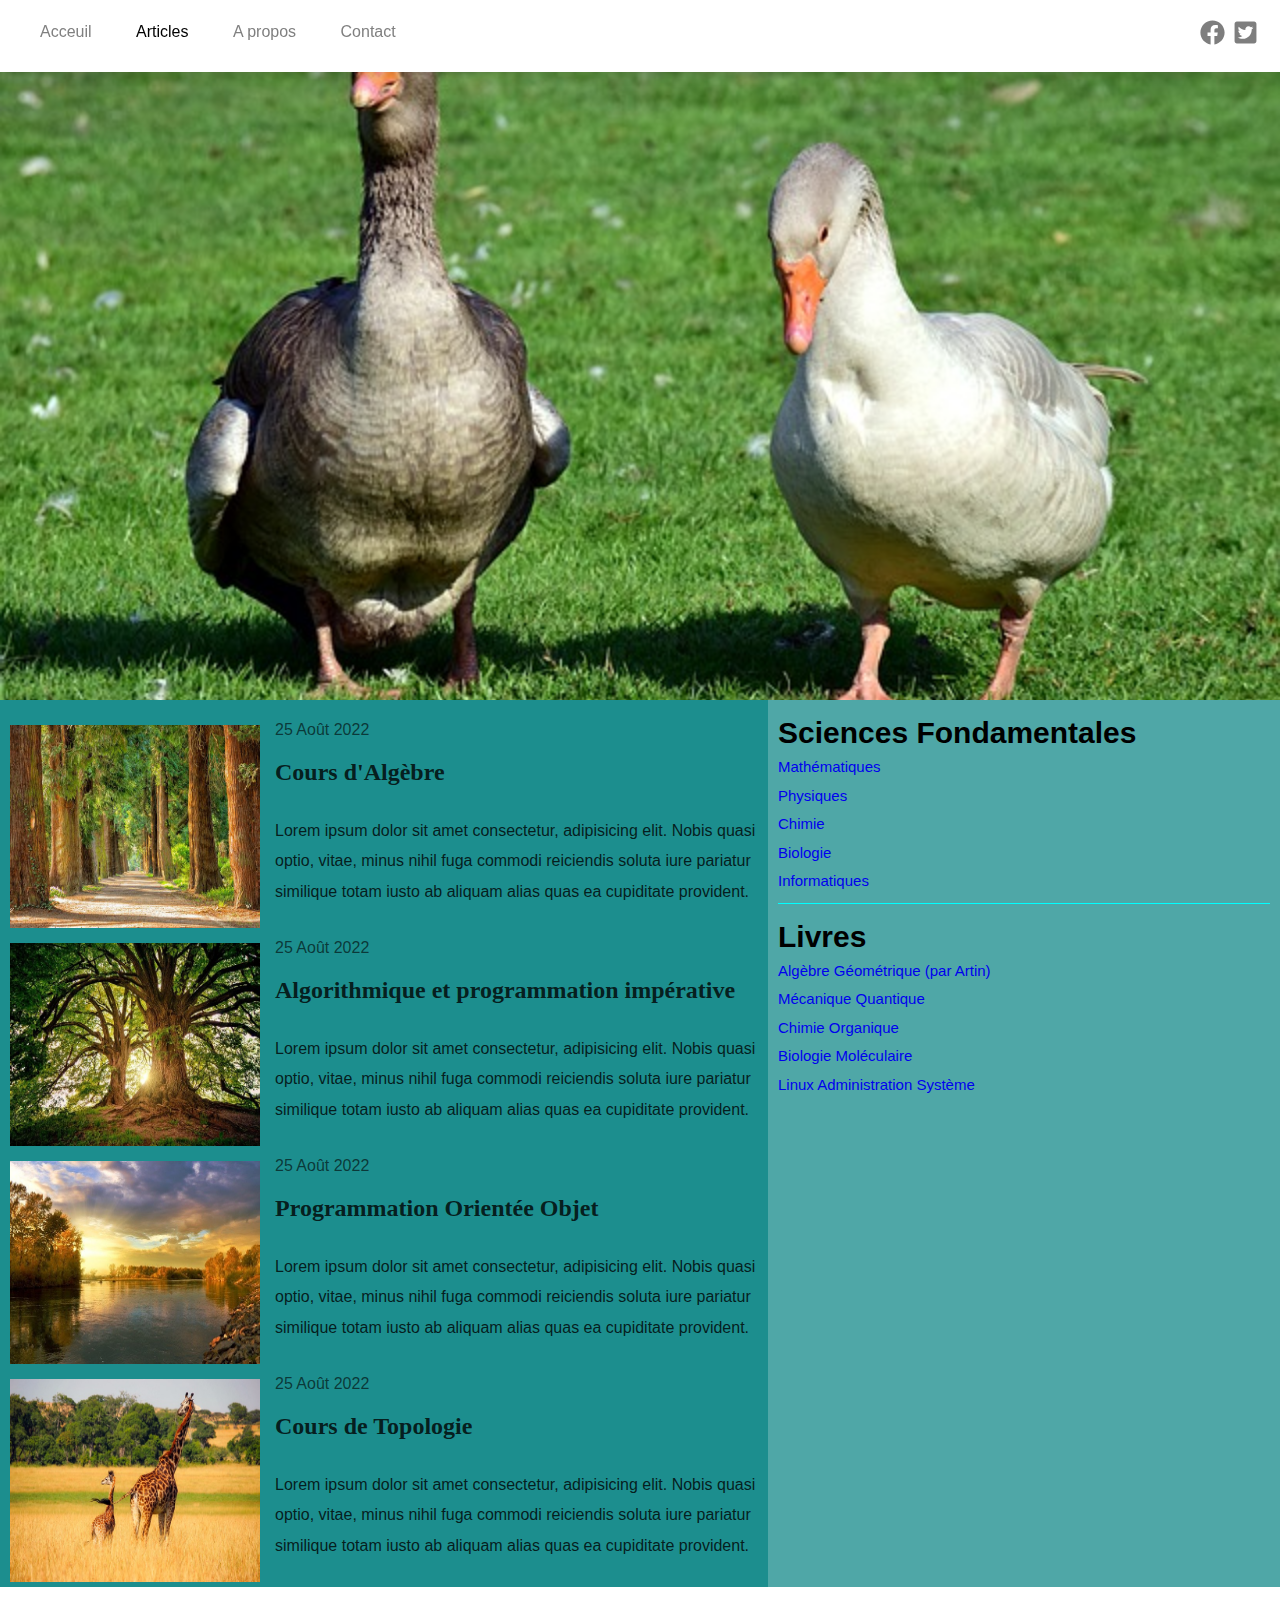
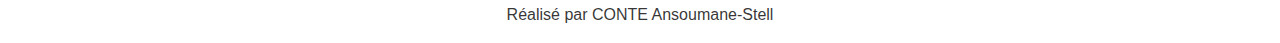
<file: index.html>
<!DOCTYPE html>
<html lang="fr">
<head>
    <meta charset="UTF-8">
    <meta http-equiv="X-UA-Compatible" content="IE=edge">
    <meta name="viewport" content="width=device-width, initial-scale=1.0">
    <title>Mon Blog </title>
    <link rel="stylesheet" href="./style.css">
</head>
<body>
    <header class="topbar" >

      <!--Partie menu-->
      <nav>
        <a href="index.html">Acceuil</a>
        <a href="article.html" href="article.html"  class="active" >Articles</a>
        <a href="about.html">A propos</a>
        <a href="contact.html">Contact</a>
      </nav>

      <!--Partie sociale-->

       <div class="social" >
        <a href="#"><img src="./icon/facebook-brands.svg" width="25" height="25" alt="facebook"></a>
        <a href="#"><img src="./icon/square-twitter-brands.svg" width="25" height="25" alt="twitter"></a>
       </div>
    </header>


    <!--Partie banniere-->

    <div class="banniere"></div>

     <div class="centrale">

    <main class="main">

      <div class="container">
         
      <article class="article">
       <a href="article.html"  ><img class="article-img"  src="./img/avenue1.jpg" ></a>
        <div class="article-date" >25 Août 2022</div>
        <h2 class="article-title"><a href="article.html" >Cours d'Algèbre</a></h2>
        <p>Lorem ipsum dolor sit amet consectetur, adipisicing elit. Nobis quasi optio, vitae, minus nihil fuga commodi reiciendis soluta iure pariatur similique totam iusto ab aliquam alias quas ea cupiditate provident.
        </p>
      </article>

      
       <article class="article">
         <a href="article.html"  ><img class="article-img"  src="./img/arbre.jpg" ></a>
        <div class="article-date" >25 Août 2022</div>
        <h2 class="article-title"><a href="article.html" >Algorithmique et programmation impérative</a></h2>
        <p>Lorem ipsum dolor sit amet consectetur, adipisicing elit. Nobis quasi optio, vitae, minus nihil fuga commodi reiciendis soluta iure pariatur similique totam iusto ab aliquam alias quas ea cupiditate provident.

        </p>
       </article>


      <article class="article">
       <a href="article.html"  ><img class="article-img"  src="./img/river1.jpg" ></a>
        <div class="article-date" >25 Août 2022</div>
        <h2 class="article-title"><a href="article.html"  >Programmation Orientée Objet</a></h2>
        <p>Lorem ipsum dolor sit amet consectetur, adipisicing elit. Nobis quasi optio, vitae, minus nihil fuga commodi reiciendis soluta iure pariatur similique totam iusto ab aliquam alias quas ea cupiditate provident.

        </p>
      </article>


    
      <article class="article">
       <a href="article.html"><img class="article-img"  src="./img/giraffe1.jpg"></a>
        <div class="article-date" >25 Août 2022</div>
        <h2 class="article-title"><a href="article.html"  >Cours de Topologie</a></h2>
        <p>Lorem ipsum dolor sit amet consectetur, adipisicing elit. Nobis quasi optio, vitae, minus nihil fuga commodi reiciendis soluta iure pariatur similique totam iusto ab aliquam alias quas ea cupiditate provident.
        </p>
      </article>
      </div>
   </main>
   



   <!--Partie aside : contenu (information 
     complémentaires) sur le côté
   -->

   <aside class="sidebar">
          <h4 class="sidebar-title">Sciences Fondamentales</h4>
          <ul>
           <li><a href="#">Mathématiques</a></li>
           <li><a href="#">Physiques</a></li>
           <li><a href="#">Chimie</a></li>
           <li><a href="#">Biologie</a></li>
           <li><a href="#">Informatiques</a></li>
          </ul>
          <hr>
          <h4 class="sidebar-title">Livres</h4>
          <ul>
           <li><a href="#">Algèbre Géométrique (par Artin)</a></li>
           <li><a href="#">Mécanique Quantique </a></li>
           <li><a href="#">Chimie Organique</a></li>
           <li><a href="#">Biologie Moléculaire</a></li>
           <li><a href="#">Linux Administration Système</a></li>
          </ul>

   </aside>
     </div>
    <!--Partie contenu  principal  au centre -->


    <footer class="footer" >
      <p> Réalisé par CONTE Ansoumane-Stell</p>
    </footer>
    
</body>
</html>
</file>
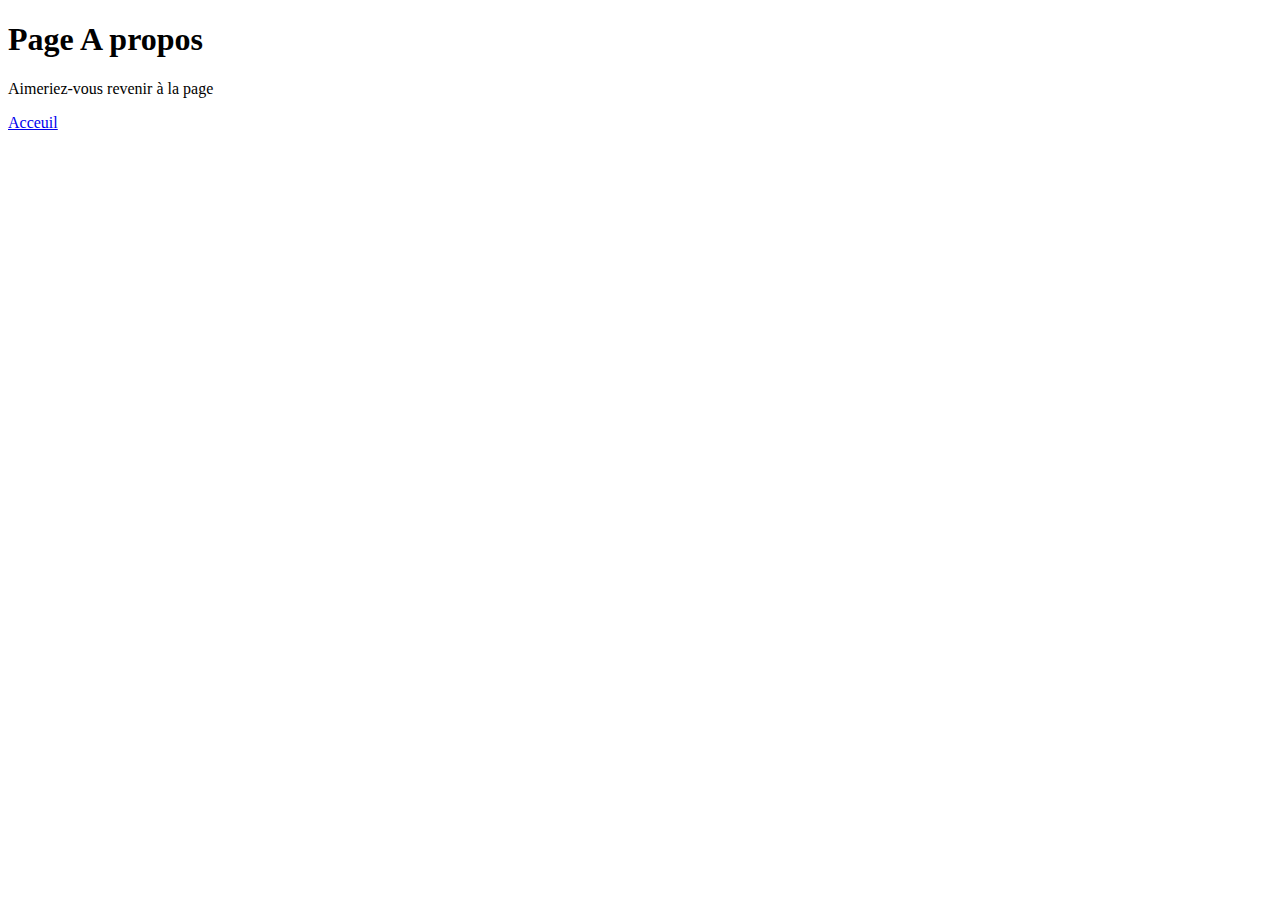
<file: about.html>
<!DOCTYPE html>
<html lang="en">
<head>
    <meta charset="UTF-8">
    <meta http-equiv="X-UA-Compatible" content="IE=edge">
    <meta name="viewport" content="width=device-width, initial-scale=1.0">
    <title>A propos</title>
</head>
<body>
    <h1>Page A propos</h1>
     <p>Aimeriez-vous revenir à la page</p>
     <a href="./index.html">Acceuil</a>
</body>
</html>
</file>
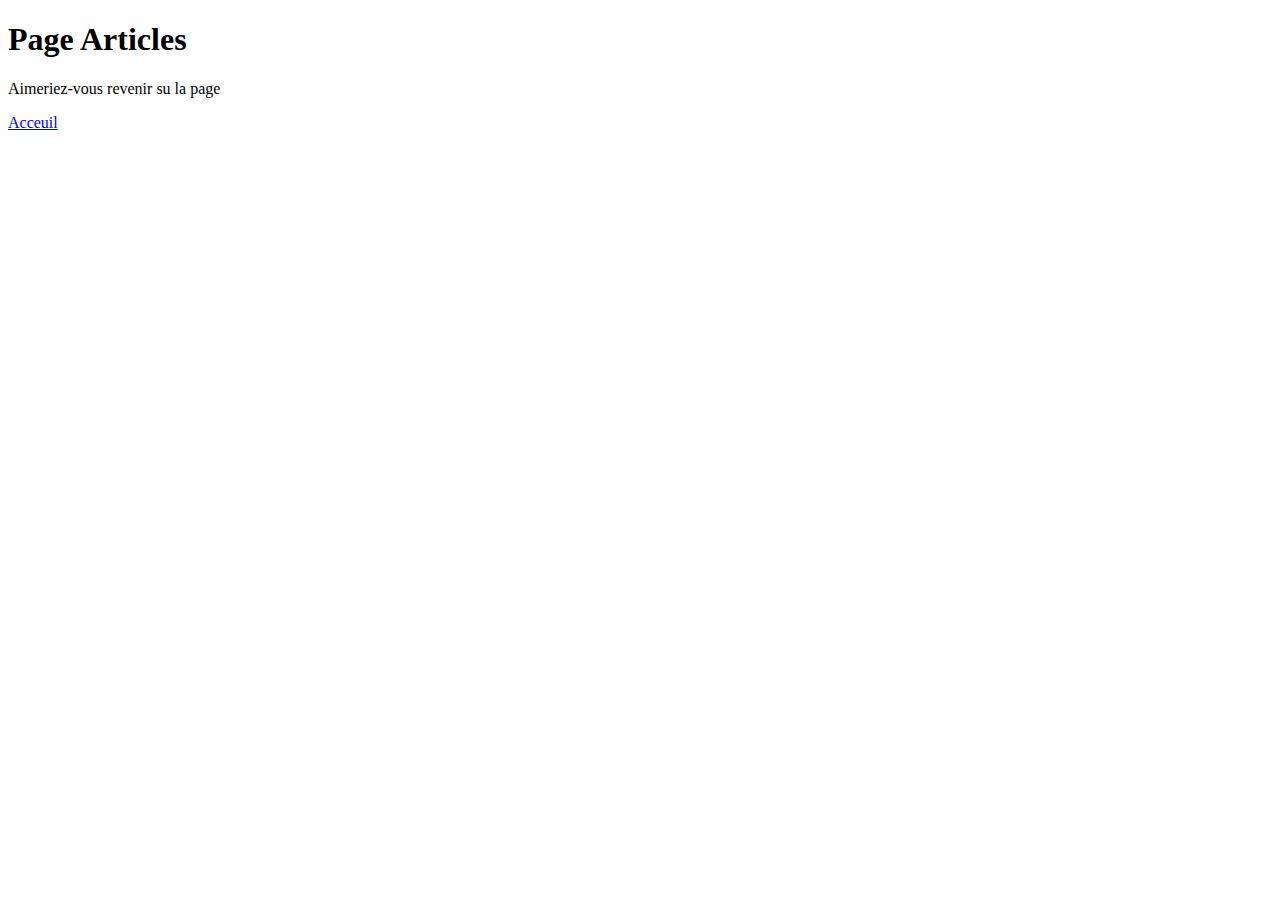
<file: article.html>
<!DOCTYPE html>
<html lang="en">
<head>
    <meta charset="UTF-8">
    <meta http-equiv="X-UA-Compatible" content="IE=edge">
    <meta name="viewport" content="width=device-width, initial-scale=1.0">
    <title>Articles</title>
</head>
<body>
     <h1>Page Articles</h1>
     <p>Aimeriez-vous revenir su la page</p>
     <a href="./index.html">Acceuil</a>
</body>
</html>
</file>
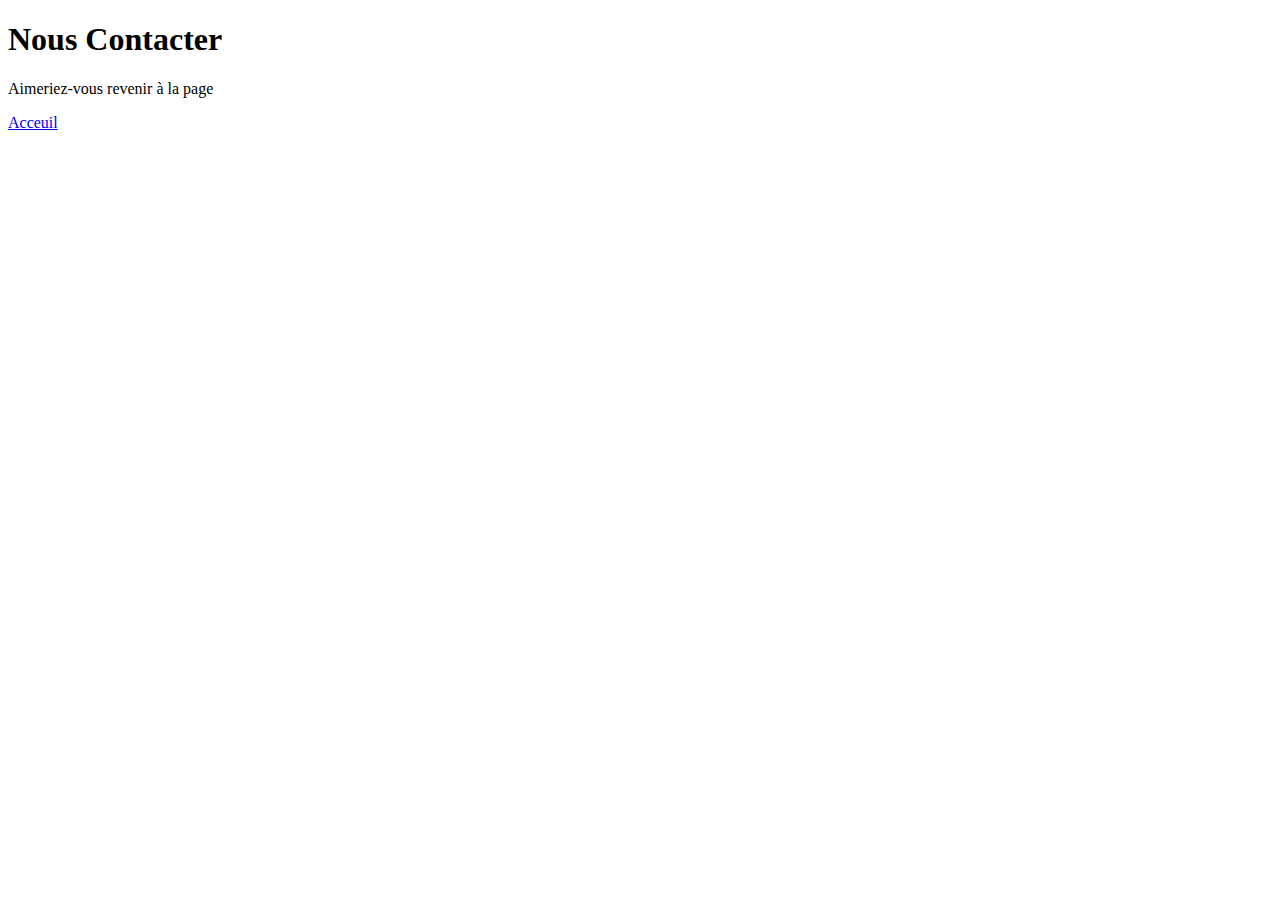
<file: contact.html>
<!DOCTYPE html>
<html lang="en">
<head>
    <meta charset="UTF-8">
    <meta http-equiv="X-UA-Compatible" content="IE=edge">
    <meta name="viewport" content="width=device-width, initial-scale=1.0">
    <title>Contact</title>
</head>
<body>
    <h1>Nous Contacter </h1>
     <p>Aimeriez-vous revenir à la page</p>
     <a href="./index.html">Acceuil</a>
</body>
</html>
</file>
<file: style.css>
/* box-sizing: border-box; permet d'initialiser 
les marges intérieures et extérieure */
*{
    box-sizing: border-box;
}

/* il est important de toout définir au début
et seulement les spécificités dans les balises
respectives...  
la  hauteur de ligne est sans unité  */
body,html {
    font-size: 16px;
    font-family: sans-serif;
    color: rgba(0,0, 0, 0.8);
    line-height: 1.5;
    margin: 0;
    font-weight: 400;
}

/* 
Je m'interesse d'abord aux proprétés générales
de la barre d'en-haut
(topbar); barre que je diviserai par suite
 en deux sous parties: 
 _ "menu"; 
 _ "sociale" 
 
 */

.topbar{
    position: fixed;
    top: 0;
    left: 0;
    right: 0;
    width: 100%;
    background: white;
    padding: 20px;
    box-shadow:0 4px 10px rgba(0, 0, 0, 0.13) ;
    z-index: 2;
}

/* je commence la sous partie
par le menu (nav) */

.topbar nav{
    float: left;
}

/* ici les propriétés que je souhaiterais 
pour les liens  se trouvant dans le menu */

.topbar nav a{
    color: gray;
    text-decoration: none;
    font-weight: 300;
    margin:0  20px;
}


.topbar nav a:hover, .topbar nav a.active {
    color: black;
}



/* ensuite les propriéts de la sous partie
 sociale  */

.topbar .social{
    float: right;
}

.social a{
    padding: 2px;
    opacity: .5;
}

.social a:hover{
    opacity: 1;
}

/* Partie banniere: au lieu de passer 
par img, je peux la prendre comme image de fond..
Attention la hauteur est importante ici sinon il 
ne s'afficherait rien...
 */
.banniere{
    height: 700px;
 background:no-repeat center center / cover  url(./img/goose1.jpg) ;
}

/* Partie contenu principal 
je commence par l'aligner à gauche
Quant à la largeur, proceder par pourcentage
fonctionne bien...
*/



.centrale{
    display: flex;
}
 .main {
   
   background: rgba(0, 128, 128, 0.89);
   width: 60%;
 }


/* Partie information complémentaire
est  alignée à droite avec le complément
du poucentage
les hauteurs ne sont pas précisées 
car elles dépendent du contenu

*/

 .sidebar{
    
    background: rgba(0, 128, 128, 0.692);
    width: 40%;
    padding: 10px;
    font-size: 15px;
 }

 .sidebar-title{
   font-size: 30px;
   color: black;
   margin: 1px 0;
 }


 .sidebar a{
    text-decoration: none;
 }


 .sidebar ul {
    margin: 0;
    padding: 0;
    list-style: none;
   
 }

 .sidebar a:hover{
    text-decoration: underline;
 }

 .sidebar-title:first-child
 {
    margin-top: 0;
 }


 .sidebar li {
    padding: 3px 0;
 }



 .sidebar li:first-child{
    padding-top: 0;
 }

 .sidebar li:last-child{
    padding-bottom: 0;
 }

 .sidebar hr{
    border: none;
     background: aqua;
     height: 1px;
    margin: 10px 0;
 }

 .container{
    max-width: 940px;
    margin: 0 auto;
 }

 .article{
    position: relative;
    min-height: 203px;
    margin: 15px 0;
    padding-left: 275px;
    line-height: 1.9;

 }

 .article-img{
    position: absolute;
    left: 0;
    margin: 10px;
    width: 250px;
    height: 203px;
 }

 .article-img:first-child{
    top: 0;
 }

 .article a{
    color: inherit;
    text-decoration: none;
 }

 .article a:hover{
    text-decoration: underline;
 }

 .article-img img{
    width: 100%;
    height: auto;

 }

 .article-date{
    font-weight: 300px;
    color: rgba(0, 0, 0, 0.616);
    margin-bottom: 5px;
 }

 .article-title {
    margin-top: 0;
    font-family: Georgia, 'Times New Roman', Times, serif;

 }

 
.footer p{
    text-align: center;   
}

 /* Dernière partie (de body)
  et on commence par 
 nettoyer les float */

 .footer{
    clear: both;
 }
</file>
